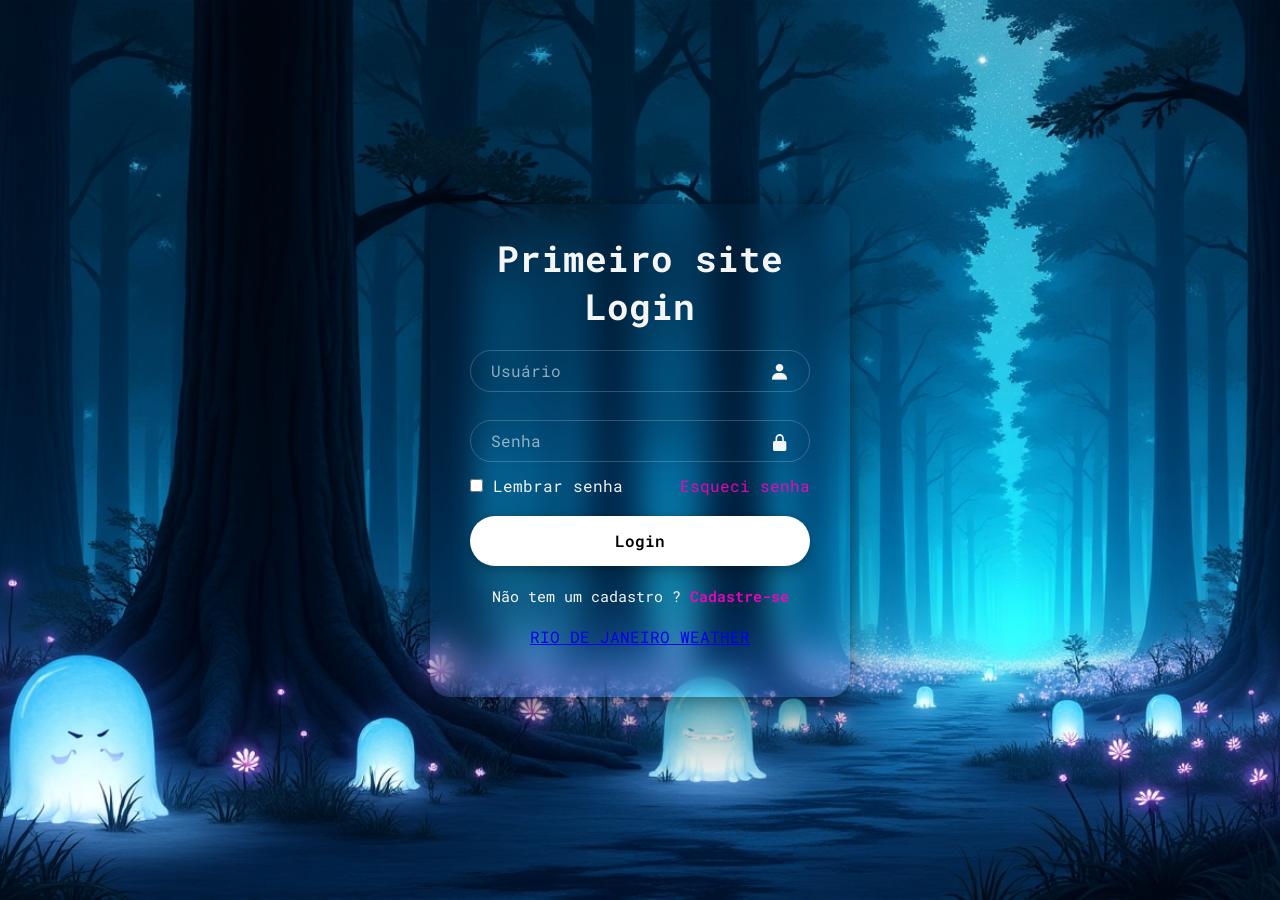
<file: index.html>
<!DOCTYPE html>
<html lang="pt-br">
<head>
    <meta charset="UTF-8">
    <meta name="viewport" content="width=device-width, initial-scale=1.0">
    <link href='https://unpkg.com/boxicons@2.1.4/css/boxicons.min.css'
    rel='stylesheet'>
    <link rel="stylesheet" href="styles.css">
    
    <title>Primeiro Login</title>
</head>
<body>
    <main class="container">
        <form>
            <h1>Primeiro site Login</h1>
            <div class="input-box">
                <input placeholder="Usuário" type="Email">
                <i class="bx bxs-user"></i>
            </div>
            <div class="input-box">
                <input placeholder="Senha" type="password">
                <i class="bx bxs-lock-alt"></i>
            </div>

            <div class="esqueci-senha"> 
                <label>
                <input type="checkbox">
                Lembrar senha
                </label>
                <a href="#">Esqueci senha</a>
            </div>

            <button type="submit" class="login">Login</button>

            <div class="Cadastro">
                <p>Não tem um cadastro ? <a href="#">Cadastre-se</a></p>
            </div>
        </form>
        <a class="weatherwidget-io" href="https://forecast7.com/pt/n22d91n43d17/rio-de-janeiro/" data-label_1="RIO DE JANEIRO" data-label_2="WEATHER" data-font="Ubuntu" data-icons="Climacons Animated" data-theme="original" >RIO DE JANEIRO WEATHER</a>
        <script>
        !function(d,s,id){var js,fjs=d.getElementsByTagName(s)[0];if(!d.getElementById(id)){js=d.createElement(s);js.id=id;js.src='https://weatherwidget.io/js/widget.min.js';fjs.parentNode.insertBefore(js,fjs);}}(document,'script','weatherwidget-io-js');
        </script>
    
</main>
        
</body>
</html>
</file>
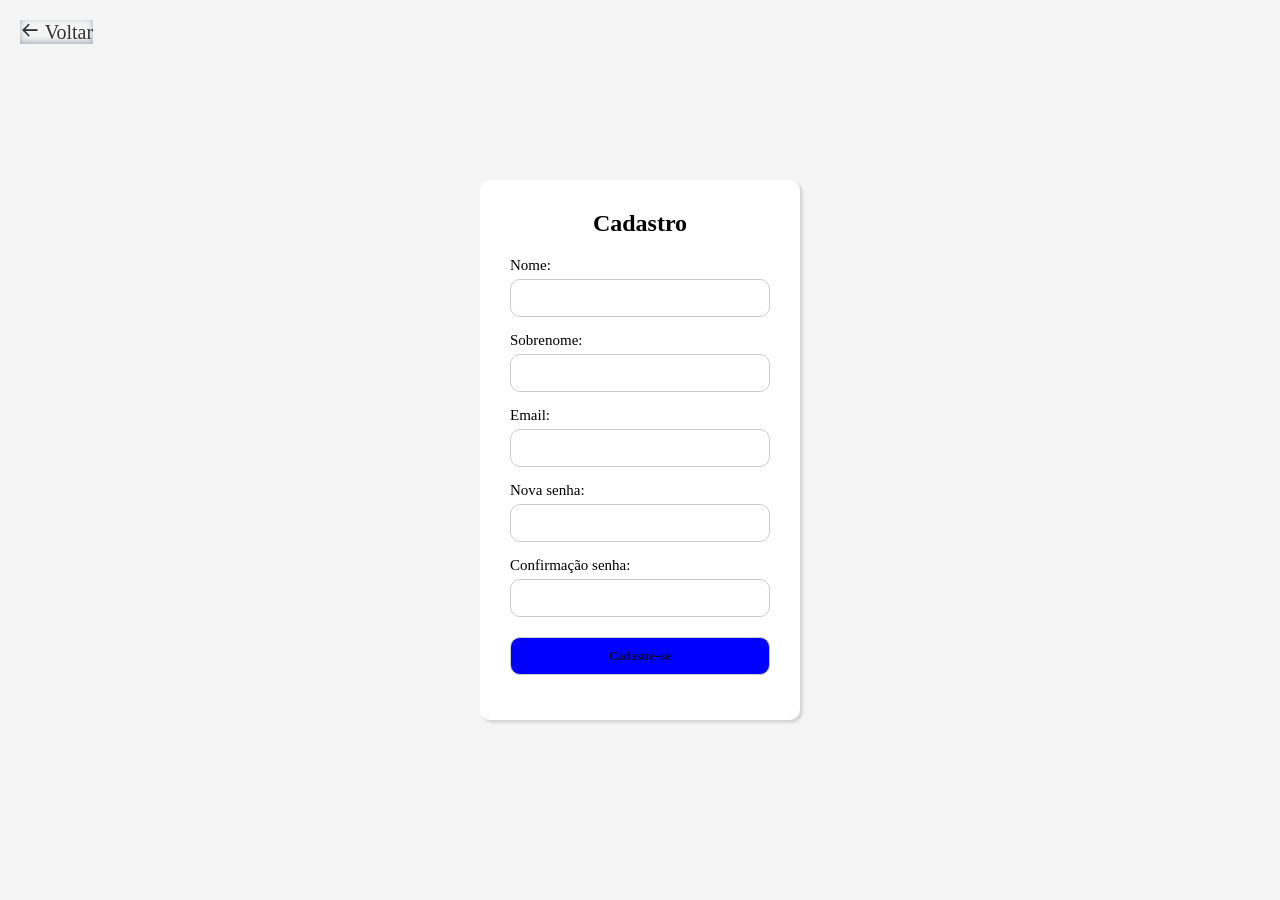
<file: cadastre.html>
<!DOCTYPE html>
<html lang="pt-br">
<head>
  <meta charset="UTF-8" />
  <meta name="viewport" content="width=device-width, initial-scale=1.0" />
  <title>Cadastre-se</title>

  
  <link href='https://unpkg.com/boxicons@2.1.4/css/boxicons.min.css' rel='stylesheet'>

  
  <style>
    * {
      font-family: 'Times New Roman', Times, serif;
      margin: 0;
      padding: 0;
      box-sizing: border-box;
    }

    body {
      height: 100vh;
      background-color: #f5f5f5;
      display: flex;
      justify-content: center;
      align-items: center;
    }

    .form-box {
      background-color: #fff;
      padding: 30px;
      border-radius: 10px;
      box-shadow: rgba(0, 0, 0, 0.15) 2.4px 2.4px 3.2px;
      width: 320px;
    }

    .form-box h2 {
      text-align: center;
      margin-bottom: 20px;
    }

    .form-box p {
      margin-bottom: 15px;
      font-size: 15px;
    }

    .form-box input[type="text"],
    .form-box input[type="password"],
    .form-box input[type="email"],
    .form-box input[type="submit"] {
      width: 100%;
      padding: 10px;
      margin-top: 5px;
      border: 1px solid #ccc;
      border-radius: 10px;
    }

    .form-box input[type="submit"] {
      background-color: blue;
      color: black;
      cursor: pointer;
      transition: background-color 0.3s;
    }

    .form-box input[type="submit"]:hover {
      background-color: blueviolet;
    }

    .back-link {
      position: absolute;
      top: 20px;
      left: 20px;
      font-size: 20px;
      text-decoration: none;
      color: #333;
      box-shadow: rgba(50, 50, 93, 0.25) 0px 50px 100px -20px, rgba(0, 0, 0, 0.3) 0px 30px 60px -30px, rgba(10, 37, 64, 0.35) 0px -2px 6px 0px inset;
    }

    .back-link:hover {
      text-decoration: underline;
    }
  </style>
</head>
<body>

  <a class="back-link" href="index.html"><i class='bx bx-arrow-back'></i> Voltar</a>

  <form class="form-box">
    <h2>Cadastro</h2>

    <p>Nome: <input type="text" name="nome" id="nome" required></p>
    <p>Sobrenome: <input type="text" name="sobrenome" id="sobrenome" required></p>
    <p>Email: <input type="email" name="email" id="email" required></p>
    <p>Nova senha: <input type="password" name="senha" id="senha" required></p>
    <p>Confirmação senha: <input type="password" name="confirmacao" id="confirmacao" required></p>

    <p><input type="submit" value="Cadastre-se"></p>
  </form>

</body>
</html>
</file>
<file: styles.css>
@import url('https://fonts.googleapis.com/css2?family=Edu+NSW+ACT+Cursive:wght@400..700&family=Mulish:ital,wght@0,200..1000;1,200..1000&family=Roboto+Mono:ital,wght@0,100..700;1,100..700&family=Titillium+Web:ital,wght@0,200;0,300;0,400;0,600;0,700;0,900;1,200;1,300;1,400;1,600;1,700&display=swap');
* {
    margin: 0;
    padding:0;
    box-sizing: border-box;
    font-family: "Roboto Mono", monospace;
    font-optical-sizing: auto;
    font-style: normal;

}

body {
    display: flex;
    justify-content: center;
    align-items: center;
    min-height: 100vh;
    background: url('./img/IMG1.jpg');
    background-size:cover;
    background-position:center;
}

.container {
    width: 420px;
    background-color: transparent;
    border: 2px solid rgb(pink);
    border-radius: 20px;
    color: whitesmoke;
    padding: 30px 40px;
    box-shadow: rgba(0, 0, 0, 0.25) 0px 54px 55px, rgba(0, 0, 0, 0.12) 0px -12px 30px, rgba(0, 0, 0, 0.12) 0px 4px 6px, rgba(0, 0, 0, 0.17) 0px 12px 13px, rgba(0, 0, 0, 0.09) 0px -3px 5px;
    backdrop-filter: blur(15px);
}

.container h1{
    font-size: 36px;
    text-align: center;
}

.input-box{
    position: relative;
    width: 100%;
    height: 50px;
    margin: 20px 0;
}

.input-box input{
    width: 100%;
    height: 35px;
    background-color: transparent;
    border: 1px solid rgba(255, 255, 255, .2);
    border-radius: 25px;
    outline: none;
    font-size:16px;
    color: rgba(255, 255, 255, 0.646);
    padding: 20px 45px 20px 20px;
}

.input-box input::placeholder {
    color: rgba(255, 255, 255, 0.567);
}

.input-box i{
    position: absolute;
    right: 20px;
    font-size: 20px;
    top: 24%;
}
.esqueci-senha{
    display: flex;
    justify-content: space-between;
    margin:-15px 0 10px ;
}

.esqueci-senha label input{
    accent-color: rgb(160, 58, 255);
}

.esqueci-senha a{
    text-decoration:none;
    color:rgba(255, 0, 191, 0.913) ;
}

.esqueci-senha a:hover{
    text-decoration: underline;
}
 
.login{
    width: 100%;
    height: 50px;
    background-color:#FFF ;
    border: none;
    border-radius: 35px;
    cursor: pointer;
    font-size:16px ;
    color:#000000;
    font-weight: 600;
    box-shadow: rgba(0, 0, 0, 0.25) 0px 54px 55px, rgba(0, 0, 0, 0.12) 0px -12px 30px, rgba(0, 0, 0, 0.12) 0px 4px 6px, rgba(0, 0, 0, 0.17) 0px 12px 13px, rgba(0, 0, 0, 0.09) 0px -3px 5px;
    margin-top: 10px;
}

.login:hover{
    background-color: transparent;
    border: 2px solid rgba(255, 255, 255, 0.567);
    transition: 0.5s;
}

.Cadastro{
    font-size: 15px;
    text-align: center;
    margin: 20px 0 15px;

}

.Cadastro a{
    text-decoration: none;
    color: rgba(255, 0, 191, 0.913);
    font-weight: 600;
}

.Cadastro a:hover{
    text-decoration: underline;
}
.weatherwidget-io {
    display: block;
    margin: 20px auto;
    text-align: center;
}
</file>
